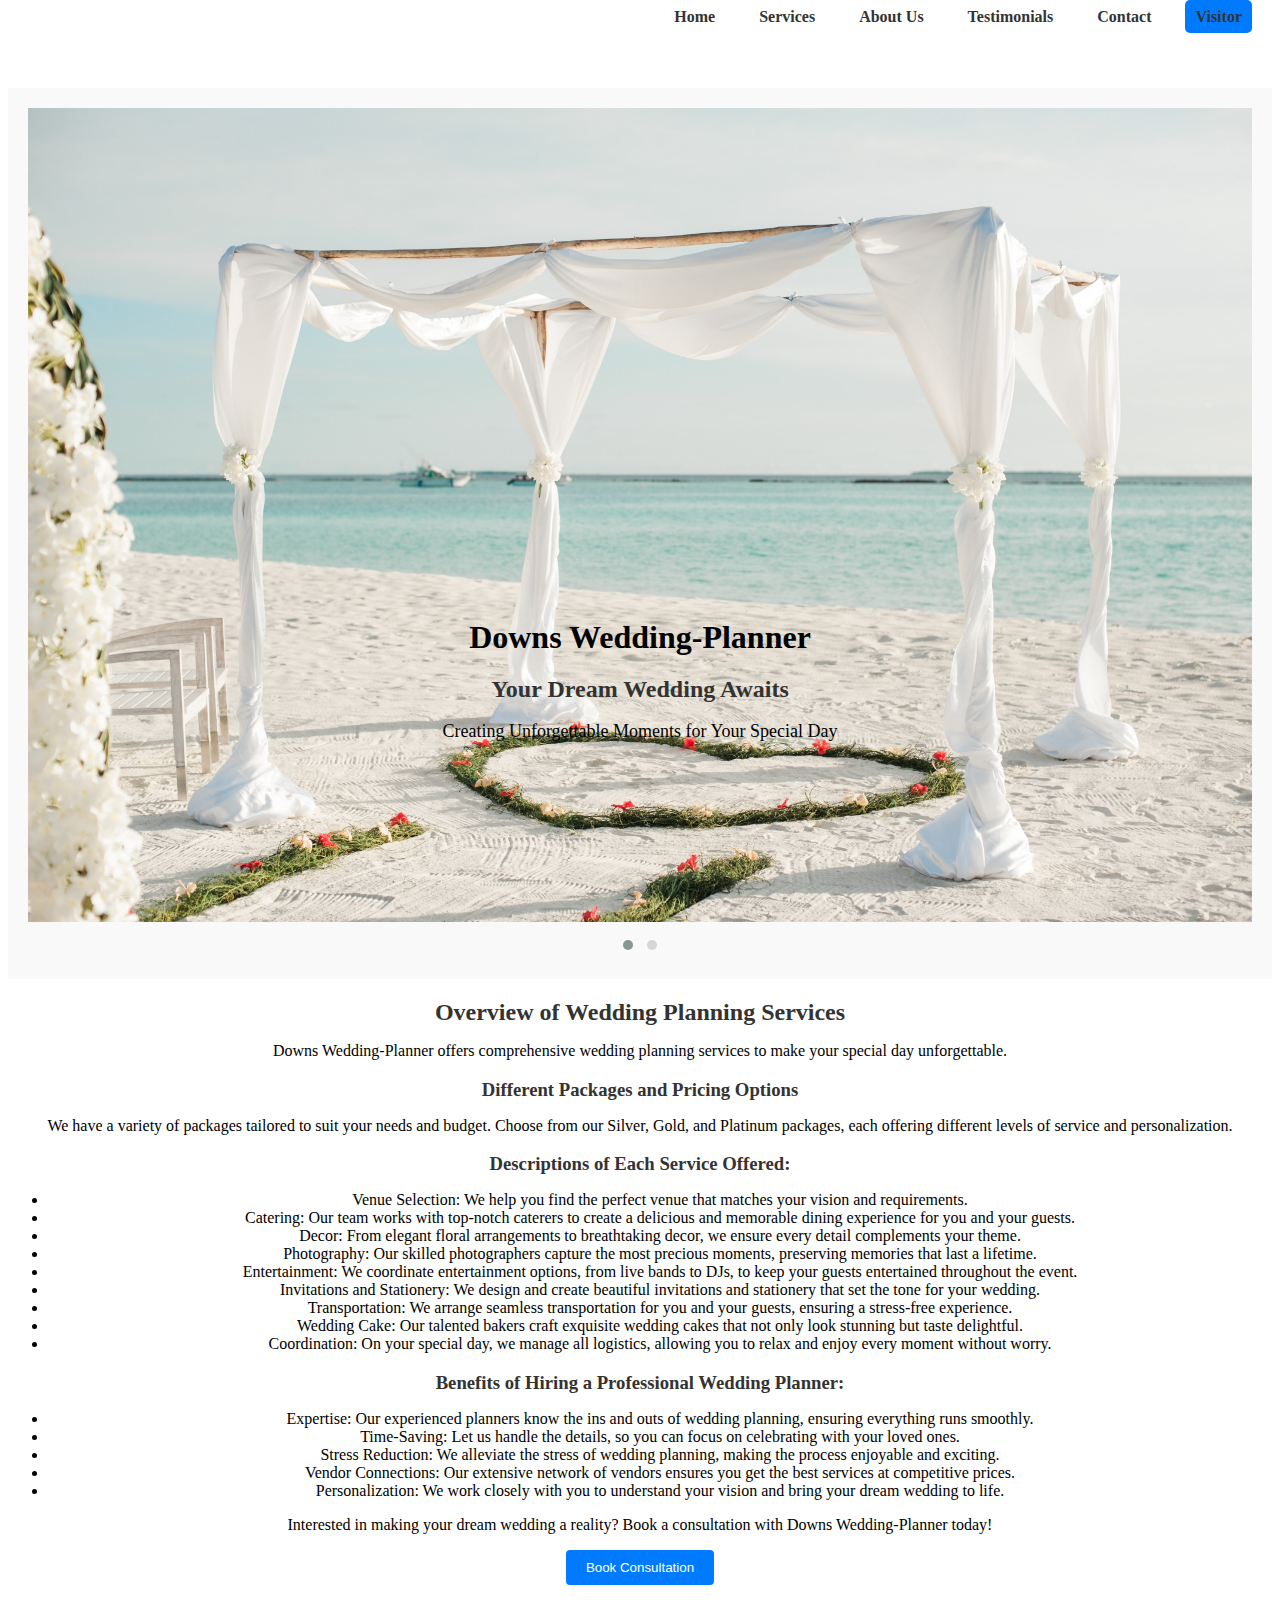
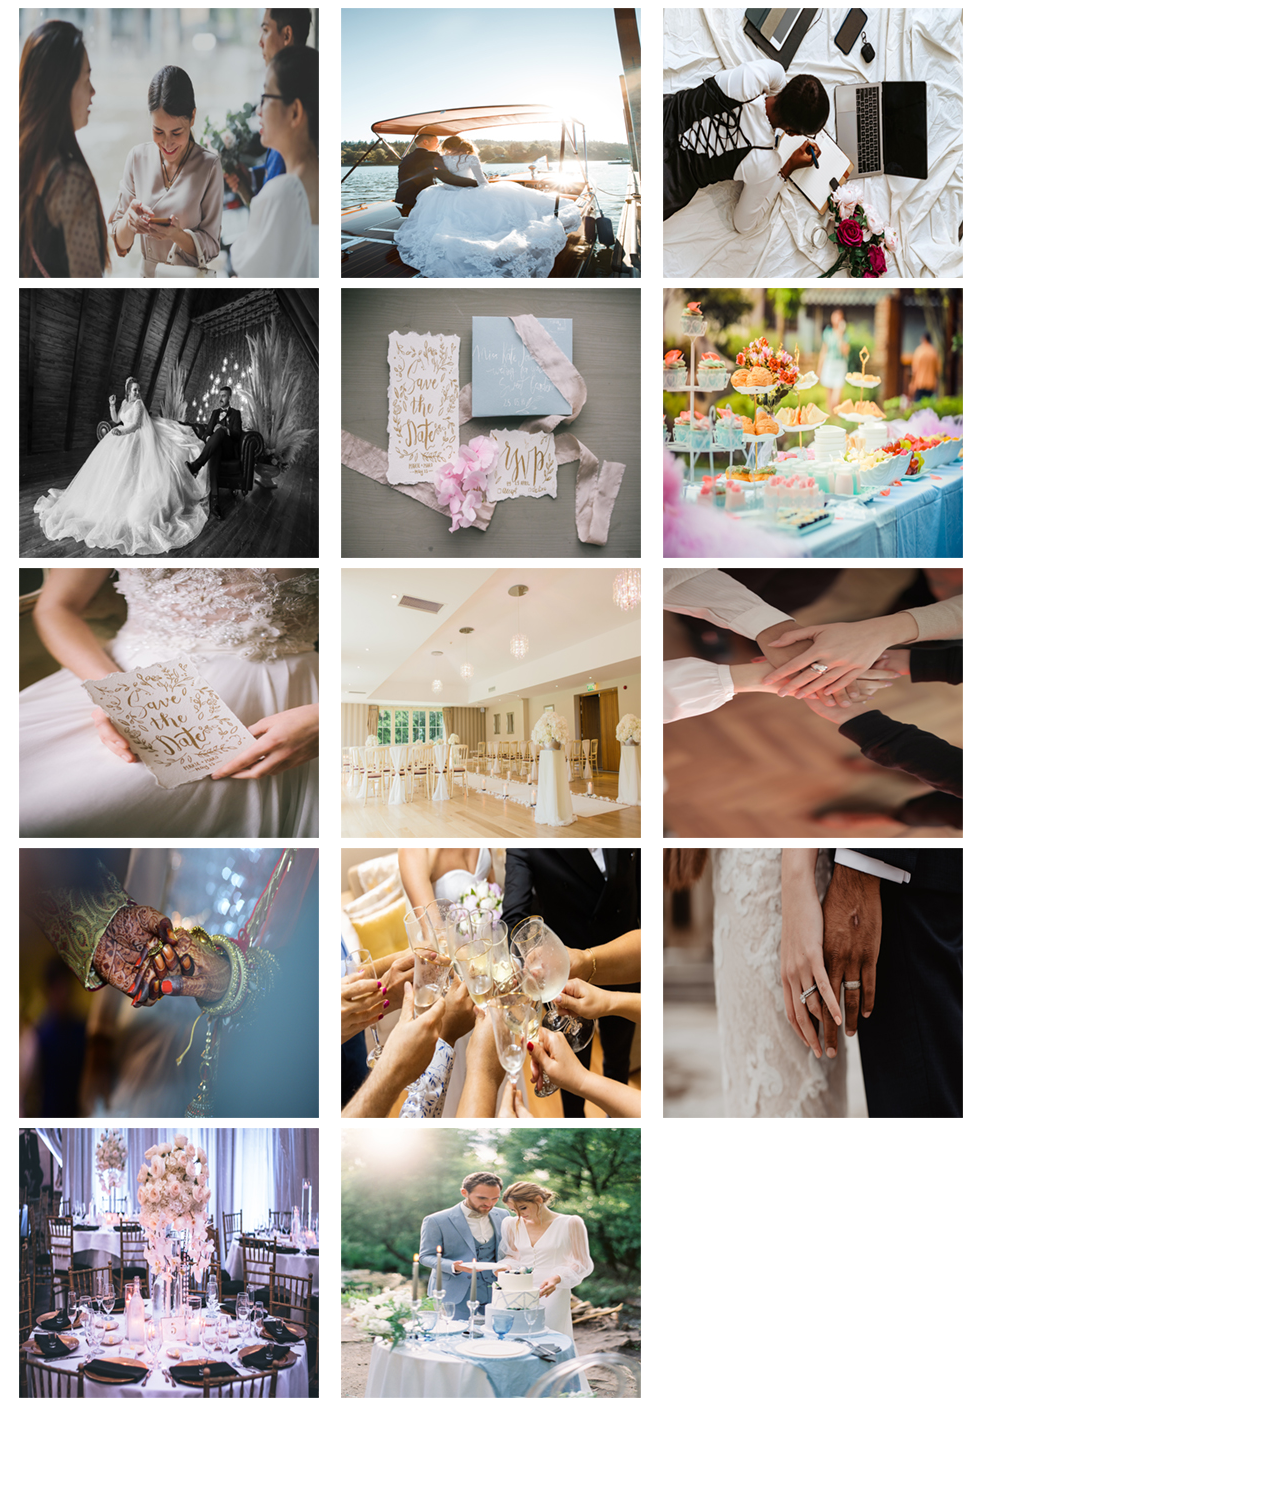
<file: src/index.html>
<!DOCTYPE html>
<html lang="en">
<head>
    <meta charset="UTF-8">
    <meta name="viewport" content="width=device-width, initial-scale=1.0">
    <title>Wedding-planner</title>
    <link rel="stylesheet" href="./css/nav.css">
    <link rel="stylesheet" href="./css/hero.css">
    <link rel="stylesheet" href="./css/services.css">
    <link rel="stylesheet" href="https://cdn.jsdelivr.net/npm/owl.carousel@2.3.4/dist/assets/owl.carousel.min.css">
    <link rel="stylesheet" href="https://cdn.jsdelivr.net/npm/owl.carousel@2.3.4/dist/assets/owl.theme.default.min.css">
</head>
<body>
    <nav id="mainNav">
        <ul>
            <li><a href="#home">Home</a></li>
            <li><a href="#services">Services</a></li>
            <li><a href="#about">About Us</a></li>
            <li><a href="#testimonials">Testimonials</a></li>
            <li><a href="#contact">Contact</a></li>
            <li><a href="#" id="visitorIcon">Visitor</a></li>
        </ul>
    </nav>
    <div class="hero-section">
        <div class="owl-carousel owl-theme">
            <div class="item">
                <img src="./images/hero (2).jpg" alt="Image 1">
                <div class="content">
                    <h1 class="fade-in">Downs Wedding-Planner</h1>
                    <h2 class="fade-out">Your Dream Wedding Awaits</h2>
                    <p class="fade-in">Creating Unforgettable Moments for Your Special Day</p>
                </div>
            </div>
            <div class="item">
                <img src="/src/images/hero (1).jpg" alt="Image 2">
                <div class="content">
                    <h1 class="fade-in">Personalized Wedding Services</h1>
                    <h2 class="fade-in">We Make Your Vision Come to Life</h2>
                    <p class="fade-out">From Planning to Execution - Your Wedding, Your Way</p>
                </div>
            </div>
            <!-- Add more carousel items with different images and content -->
        </div>
    </div>

    <div id="services">
        <h2>Overview of Wedding Planning Services</h2>
        <p>Downs Wedding-Planner offers comprehensive wedding planning services to make your special day unforgettable.</p>
        <h3>Different Packages and Pricing Options</h3>
        <p>We have a variety of packages tailored to suit your needs and budget. Choose from our Silver, Gold, and Platinum packages, each offering different levels of service and personalization.</p>
        <h3>Descriptions of Each Service Offered:</h3>
        <ul>
          <li>Venue Selection: We help you find the perfect venue that matches your vision and requirements.</li>
          <li>Catering: Our team works with top-notch caterers to create a delicious and memorable dining experience for you and your guests.</li>
          <li>Decor: From elegant floral arrangements to breathtaking decor, we ensure every detail complements your theme.</li>
          <li>Photography: Our skilled photographers capture the most precious moments, preserving memories that last a lifetime.</li>
          <li>Entertainment: We coordinate entertainment options, from live bands to DJs, to keep your guests entertained throughout the event.</li>
          <li>Invitations and Stationery: We design and create beautiful invitations and stationery that set the tone for your wedding.</li>
          <li>Transportation: We arrange seamless transportation for you and your guests, ensuring a stress-free experience.</li>
          <li>Wedding Cake: Our talented bakers craft exquisite wedding cakes that not only look stunning but taste delightful.</li>
          <li>Coordination: On your special day, we manage all logistics, allowing you to relax and enjoy every moment without worry.</li>
        </ul>
        <h3>Benefits of Hiring a Professional Wedding Planner:</h3>
        <ul>
          <li>Expertise: Our experienced planners know the ins and outs of wedding planning, ensuring everything runs smoothly.</li>
          <li>Time-Saving: Let us handle the details, so you can focus on celebrating with your loved ones.</li>
          <li>Stress Reduction: We alleviate the stress of wedding planning, making the process enjoyable and exciting.</li>
          <li>Vendor Connections: Our extensive network of vendors ensures you get the best services at competitive prices.</li>
          <li>Personalization: We work closely with you to understand your vision and bring your dream wedding to life.</li>
        </ul>
        <p>Interested in making your dream wedding a reality? Book a consultation with Downs Wedding-Planner today!</p>
        <button onclick="bookConsultation()">Book Consultation</button>
      </div>
      <div class="row">
        <div class="column">
          <img src="./images/Catering.jpg" alt="Service 1">
          <div class="total">
            <h2>Service 2 Headline</h2>
            <p>Service 2 Description</p>
          </div>
        </div>
        <div class="column">
          <img src="./images/Coordination.jpg" alt="Service 2">
          <div class="total">
          <h2>Service 2 Headline</h2>
          <p>Service 2 Description</p>
        </div>
        </div>
        <div class="column">
          <img src="./images/Decor.jpg" alt="Service 3">
          <div class="total">
            <h2>Service 2 Headline</h2>
            <p>Service 2 Description</p>
          </div>
        </div>
        <div class="column">
          <img src="./images/Entertainment.jpg" alt="Service 4">
          <div class="total">
            <h2>Service 2 Headline</h2>
            <p>Service 2 Description</p>
          </div>
        </div>
        <div class="column">
            <img src="./images/Expertise.jpg" alt="Service 4">
            <div class="total">
              <h2>Service 2 Headline</h2>
              <p>Service 2 Description</p>
            </div>
          </div>
          <div class="column">
            <img src="./images/Personalization.jpg" alt="Service 4">
            <div class="total">
              <h2>Service 2 Headline</h2>
              <p>Service 2 Description</p>
            </div>
          </div>
          <div class="column">
            <img src="./images/Photography.jpg" alt="Service 4">
            <div class="total">
              <h2>Service 2 Headline</h2>
              <p>Service 2 Description</p>
            </div>
          </div>
          <div class="column">
            <img src="./images/Saving.jpg" alt="Service 4">
            <div class="total">
              <h2>Service 2 Headline</h2>
              <p>Service 2 Description</p>
            </div>
          </div>
          <div class="column">
            <img src="./images/Stationery.jpg" alt="Service 4">
            <div class="total">
              <h2>Service 2 Headline</h2>
              <p>Service 2 Description</p>
            </div>
          </div>
          <div class="column">
            <img src="./images/Stress.jpg" alt="Service 4">
            <div class="total">
              <h2>Service 2 Headline</h2>
              <p>Service 2 Description</p>
            </div>
          </div>
          <div class="column">
            <img src="./images/Time-Saving.jpg" alt="Service 4">
            <div class="total">
              <h2>Service 2 Headline</h2>
              <p>Service 2 Description</p>
            </div>
          </div>
          <div class="column">
            <img src="./images/Transportation.jpg" alt="Service 4">
            <div class="total">
              <h2>Service 2 Headline</h2>
              <p>Service 2 Description</p>
            </div>
          </div>
          <div class="column">
            <img src="./images/Vendor.jpg" alt="Service 4">
            <div class="total">
              <h2>Service 2 Headline</h2>
              <p>Service 2 Description</p>
            </div>
          </div>
          <div class="column">
            <img src="./images/Wedding-Cake.jpg" alt="Service 4">
            <div class="total">
              <h2>Service 2 Headline</h2>
              <p>Service 2 Description</p>
            </div>
          </div>
      </div>

    <!-- Rest of your website content goes here -->

    <script src="https://code.jquery.com/jquery-3.6.0.min.js"></script>
    <script src="https://cdn.jsdelivr.net/npm/owl.carousel@2.3.4/dist/owl.carousel.min.js"></script>
    <script src="./js/nav.js"></script> <!-- Include your JavaScript file -->
    <script src="./js/hero.js"></script> <!-- Include your JavaScript file -->
    <script>
        function bookConsultation() {
          // Replace this with the link to the consultation booking page on your website
          window.location.href = "./boookConsult.html";
        }
      </script>
</body>
</html>
</file>
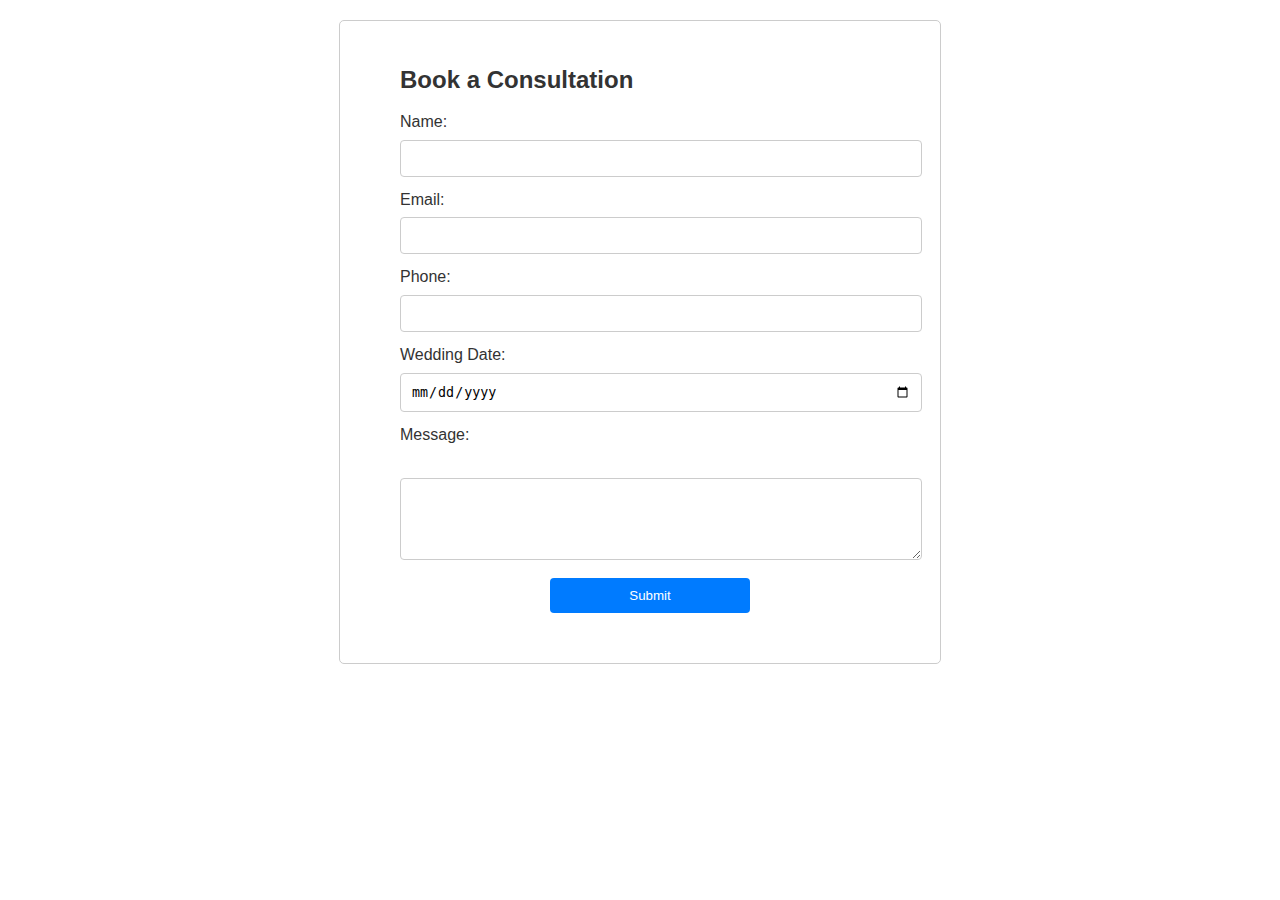
<file: bookConsult.html>
<!DOCTYPE html>
<html>
<head>
  <title>Book Consultation Form</title>
  <link rel="stylesheet" href="./src/css/bookConsult.css">
</head>
<body>
  <div id="services">
    <!-- Your services section content goes here -->
  </div>

  <div id="consultation-form">
    <h2>Book a Consultation</h2>
    <form onsubmit="submitForm(event)">
      <label for="name">Name:</label>
      <input type="text" id="name" required><br>

      <label for="email">Email:</label>
      <input type="email" id="email" required><br>

      <label for="phone">Phone:</label>
      <input type="tel" id="phone" required><br>

      <label for="wedding-date">Wedding Date:</label>
      <input type="date" id="wedding-date" required><br>

      <label for="message">Message:</label><br>
      <textarea id="message" rows="4" cols="50" required></textarea><br>

      <input type="submit" value="Submit">
    </form>
  </div>

  <script>
    function submitForm(event) {
      event.preventDefault();

      // Get form values
      const name = document.getElementById("name").value;
      const email = document.getElementById("email").value;
      const phone = document.getElementById("phone").value;
      const weddingDate = document.getElementById("wedding-date").value;
      const message = document.getElementById("message").value;

      // Replace this with your own backend API endpoint to handle form submission
      const apiEndpoint = "https://example.com/api/book-consultation";

      // Create an object with form data
      const formData = {
        name,
        email,
        phone,
        weddingDate,
        message,
      };

      // Send the form data to the backend using fetch or other AJAX methods
      fetch(apiEndpoint, {
        method: "POST",
        headers: {
          "Content-Type": "application/json",
        },
        body: JSON.stringify(formData),
      })
      .then(response => response.json())
      .then(data => {
        // Handle the response from the backend if needed
        console.log(data);
        // You can show a success message or redirect to a thank you page here
      })
      .catch(error => {
        // Handle any errors that occur during form submission
        console.error("Error submitting form:", error);
        // You can show an error message to the user here
      });
    }
  </script>
</body>
</html>
</file>
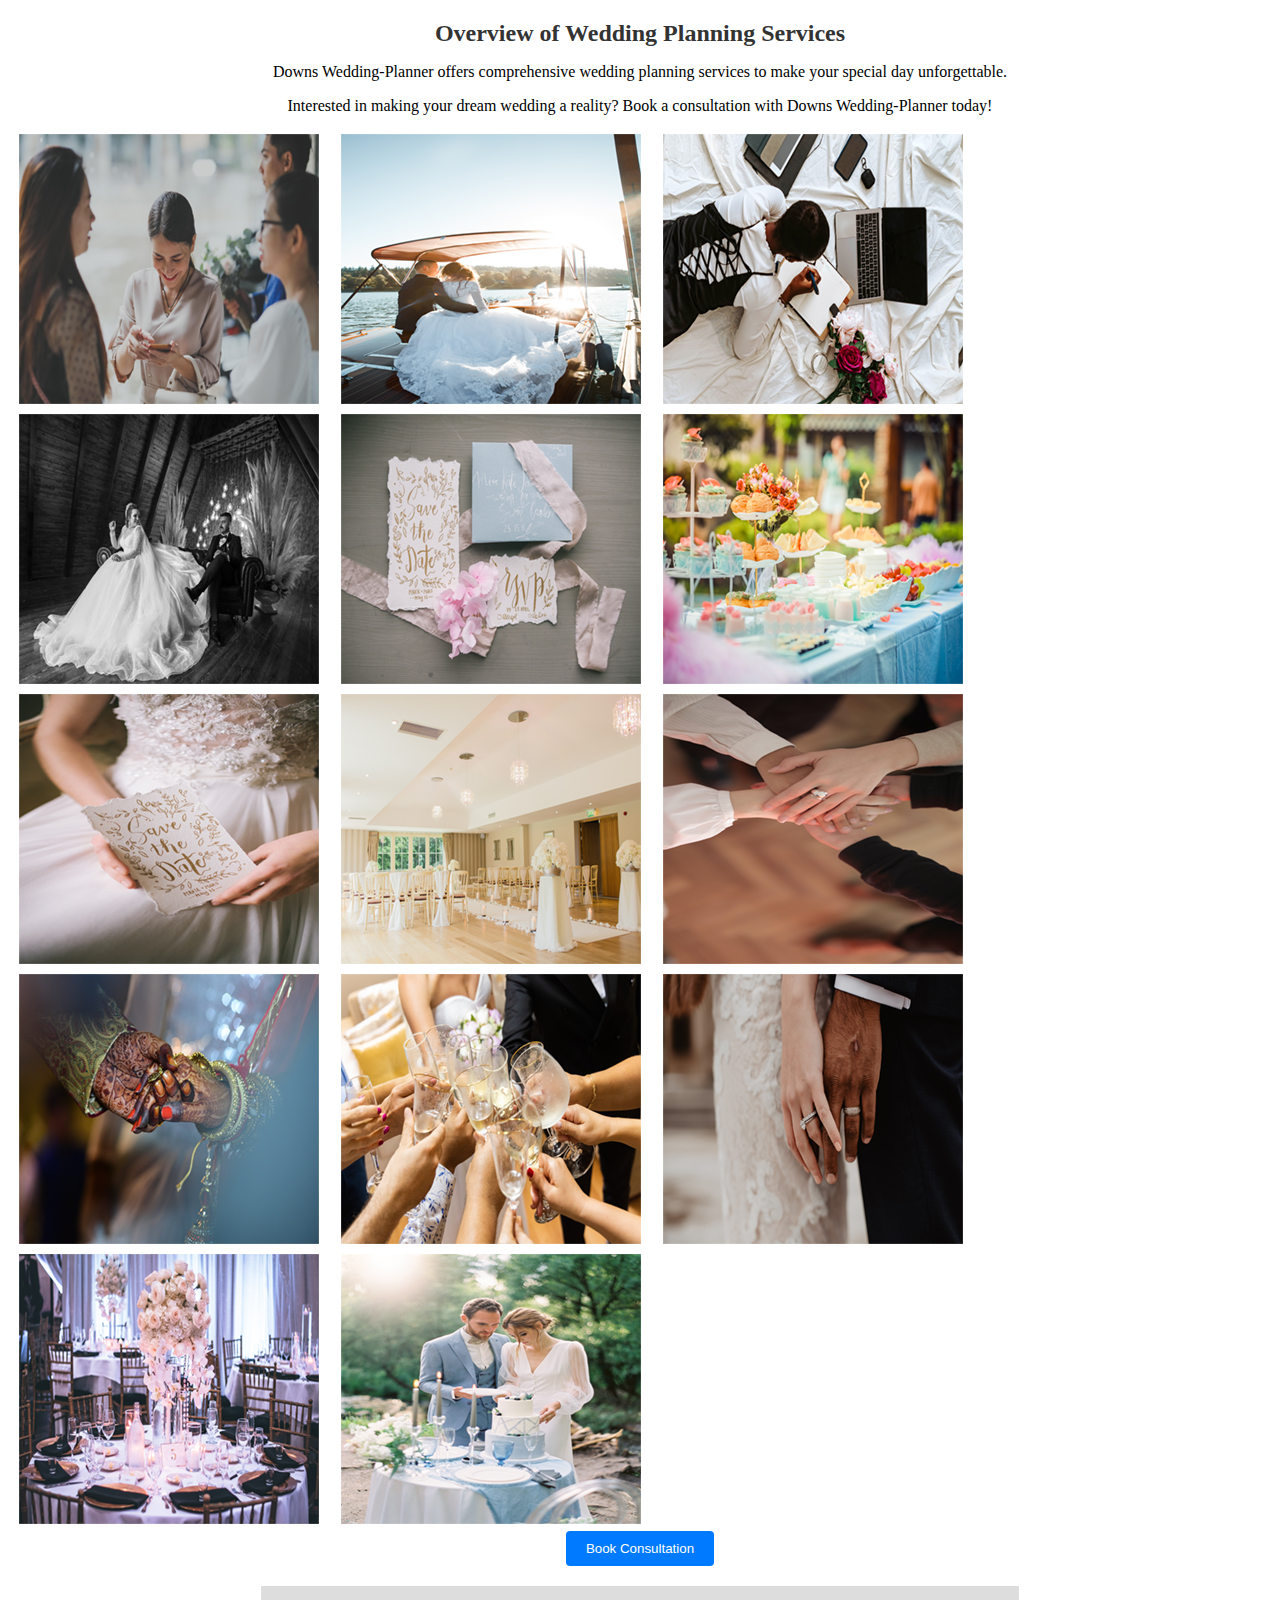
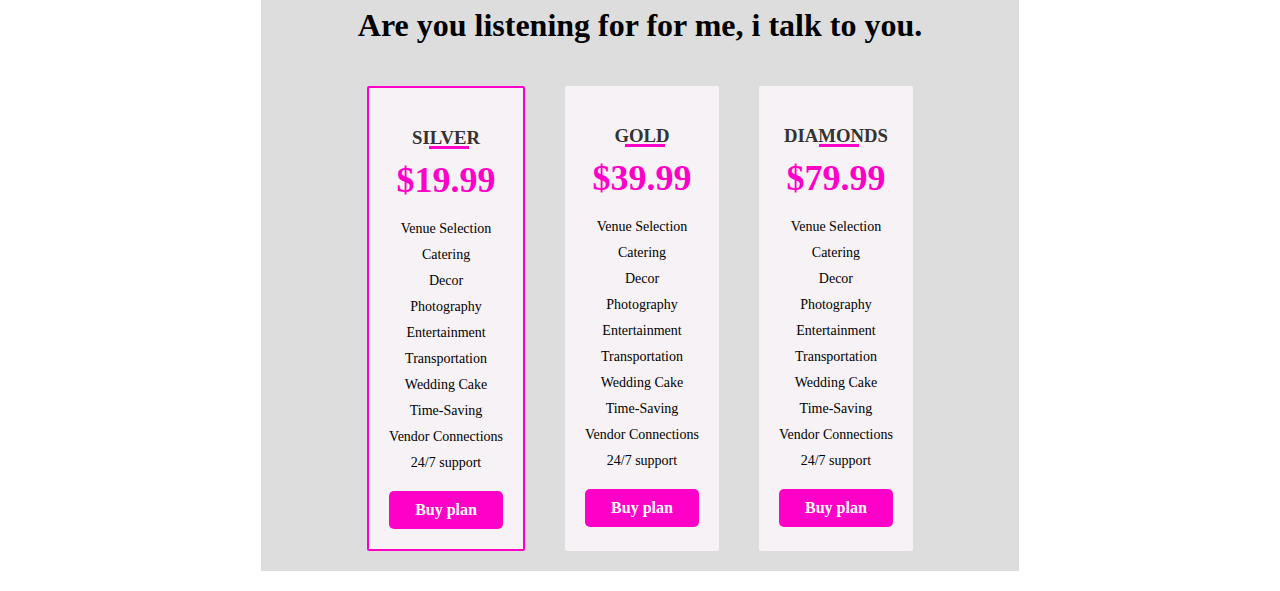
<file: src/service.html>
<!DOCTYPE html>
<html lang="en">
<head>
    <meta charset="UTF-8">
    <meta name="viewport" content="width=device-width, initial-scale=1.0">
    <title>service</title>
    <link rel="stylesheet" href="css/services.css">
</head>
<body>
    
    <div id="services">
        <h2>Overview of Wedding Planning Services</h2>
        <p>Downs Wedding-Planner offers comprehensive wedding planning services to make your special day unforgettable.</p>
     
        <p>Interested in making your dream wedding a reality? Book a consultation with Downs Wedding-Planner today!</p>
       
   
      <div class="row">
        <div class="column">
          <img src="./images/Catering.jpg" alt="Service 1">
          <div class="total">
            <h2>Venue Selection</h2>
            <p>We help you find the perfect venue that matches your vision and requirements.</p>
          </div>
        </div>
        <div class="column">
          <img src="./images/Coordination.jpg" alt="Service 2">
          <div class="total">
          <h2>Catering</h2>
          <p>Our team works with top-notch caterers to create a delicious and memorable dining experience for you and your guests.</p>
        </div>
        </div>
        <div class="column">
          <img src="./images/Decor.jpg" alt="Service 3">
          <div class="total">
            <h2>Decor</h2>
            <p>From elegant floral arrangements to breathtaking decor, we ensure every detail complements your theme.</p>
          </div>
        </div>
        <div class="column">
          <img src="./images/Entertainment.jpg" alt="Service 4">
          <div class="total">
            <h2>Photography</h2>
            <p>Our skilled photographers capture the most precious moments, preserving memories that last a lifetime.</p>
          </div>
        </div>
        <div class="column">
            <img src="./images/Expertise.jpg" alt="Service 4">
            <div class="total">
              <h2>Decor</h2>
              <p>From elegant floral arrangements to breathtaking decor, we ensure every detail complements your theme.</p>
            </div>
          </div>
          <div class="column">
            <img src="./images/Personalization.jpg" alt="Service 4">
            <div class="total">
              <h2>Entertainment</h2>
              <p>We coordinate entertainment options, from live bands to DJs, to keep your guests entertained throughout the event.</p>
            </div>
          </div>
          <div class="column">
            <img src="./images/Photography.jpg" alt="Service 4">
            <div class="total">
              <h2>Transportation</h2>
              <p> We arrange seamless transportation for you and your guests, ensuring a stress-free experience.</p>
            </div>
          </div>
          <div class="column">
            <img src="./images/Saving.jpg" alt="Service 4">
            <div class="total">
              <h2>Wedding Cake</h2>
              <p> Our talented bakers craft exquisite wedding cakes that not only look stunning but taste delightful.</p>
            </div>
          </div>
          <div class="column">
            <img src="./images/Stationery.jpg" alt="Service 4">
            <div class="total">
              <h2>Coordination</h2>
              <p>On your special day, we manage all logistics, allowing you to relax and enjoy every moment without worry.</p>
            </div>
          </div>
          <div class="column">
            <img src="./images/Stress.jpg" alt="Service 4">
            <div class="total">
              <h2>Expertise</h2>
              <p>Our experienced planners know the ins and outs of wedding planning, ensuring everything runs smoothly.</p>
            </div>
          </div>
          <div class="column">
            <img src="./images/Time-Saving.jpg" alt="Service 4">
            <div class="total">
              <h2>Time-Saving</h2>
              <p>Let us handle the details, so you can focus on celebrating with your loved ones.</p>
            </div>
          </div>
          <div class="column">
            <img src="./images/Transportation.jpg" alt="Service 4">
            <div class="total">
              <h2>Stress Reduction</h2>
              <p>We alleviate the stress of wedding planning, making the process enjoyable and exciting.</p>
            </div>
          </div>
          <div class="column">
            <img src="./images/Vendor.jpg" alt="Service 4">
            <div class="total">
              <h2>Vendor Connections</h2>
              <p>Our extensive network of vendors ensures you get the best services at competitive prices.</p>
            </div>
          </div>
          <div class="column">
            <img src="./images/Wedding-Cake.jpg" alt="Service 4">
            <div class="total">
              <h2>Personalization</h2>
              <p>We work closely with you to understand your vision and bring your dream wedding to life.</p>
            </div>
          </div>
      </div>
      <button onclick="bookConsultation()">Book Consultation</button>
      <div class="pricing-tableC">
        <h1>Are you listening for for me, i talk to you. </h1>

        <div class="planC recommendedC">
          <h3  class="resizable-border">SILVER</h3>
          <div class="priceC">$19.99</div>
          <ul>
            <li>Venue Selection</li>
            <li>Catering</li>
            <li>Decor</li>
            <li>Photography</li>
            <li>Entertainment</li>
            <li>Transportation</li>
            <li>Wedding Cake</li>
            <li>Time-Saving</li>
            <li>Vendor Connections</li>
            <li>24/7 support</li>
          </ul>
          <a href="#" class="signupC">Buy plan</a>
        </div>
      
        <div class="planC ">
          <h3  class="resizable-border">GOLD</h3>
          <div class="priceC">$39.99</div>
          <ul>
            <li>Venue Selection</li>
            <li>Catering</li>
            <li>Decor</li>
            <li>Photography</li>
            <li>Entertainment</li>
            <li>Transportation</li>
            <li>Wedding Cake</li>
            <li>Time-Saving</li>
            <li>Vendor Connections</li>
            <li>24/7 support</li>
          </ul>
          <a href="#" class="signupC">Buy plan</a>
        </div>
      
        <div class="planC">
          <h3  class="resizable-border">DIAMONDS</h3>
          <div class="priceC">$79.99</div>
          <ul>
            <li>Venue Selection</li>
            <li>Catering</li>
            <li>Decor</li>
            <li>Photography</li>
            <li>Entertainment</li>
            <li>Transportation</li>
            <li>Wedding Cake</li>
            <li>Time-Saving</li>
            <li>Vendor Connections</li>
            <li>24/7 support</li>
          </ul>
          <a href="#" class="signupC">Buy plan</a>
        </div>
      </div>
    </div>

</body>
</html>
</file>
<file: src/css/hero.css>
/* Style the hero section */
.hero-section {
    position: relative;
    overflow: hidden;
    background-color: #f9f9f9;
    padding: 20px;
}

/* Style the carousel images */
.owl-carousel .item img {
    display: block;
    width: 100%;
    height: auto;
}

/* Style the carousel content */
.owl-carousel .item .content {
    position: absolute;
    bottom: 20%;
    left: 50%;
    transform: translateX(-50%);
    text-align: center;
    color: #000;
}

/* Style the carousel content headings and descriptions */
.owl-carousel .item .content h1 {
    font-size: 32px;
    font-weight: bold;
    margin-bottom: 10px;
}

.owl-carousel .item .content h2 {
    font-size: 24px;
    font-weight: bold;
    margin-bottom: 5px;
}

.owl-carousel .item .content p {
    font-size: 18px;
}

/* Style the navigation icons */
.owl-prev,
.owl-next {
    position: absolute;
    top: 50%;
    transform: translateY(-50%);
    font-size: 30px;
    color: #007bff;
    cursor: pointer;
    background: rgba(255, 255, 255, 0.8);
    padding: 10px;
    border-radius: 50%;
}

.owl-prev {
    left: 20px;
}

.owl-next {
    right: 20px;
}

/* Style the active navigation icon */
.owl-prev.owl-disabled,
.owl-next.owl-disabled {
    pointer-events: none;
    opacity: 0.5;
}

/* Media queries for responsive design */

/* Small devices */
@media screen and (max-width: 767px) {
    .owl-carousel .item .content h1 {
        font-size: 24px;
    }

    .owl-carousel .item .content h2 {
        font-size: 20px;
    }

    .owl-carousel .item .content p {
        font-size: 16px;
    }

    .owl-prev,
    .owl-next {
        font-size: 24px;
    }
}
/* Style the hero section and carousel items as previously shown */

/* Add the fade-in animation */
@keyframes fadeInAnimation {
    from { opacity: 0; }
    to { opacity: 1; }
}

.fade-in {
    animation: fadeInAnimation 1s ease-in 0s 1 normal forwards;
}

/* Add the fade-out animation */
@keyframes fadeOutAnimation {
    from { opacity: 1; }
    to { opacity: 0; }
}

.fade-out {
    animation: fadeOutAnimation 1s ease-out 3s 1 normal forwards;
}


/* Medium devices */
@media screen and (min-width: 768px) and (max-width: 991px) {
    .owl-carousel .item .content h1 {
        font-size: 28px;
    }

    .owl-carousel .item .content h2 {
        font-size: 22px;
    }

    .owl-carousel .item .content p {
        font-size: 18px;
    }

    .owl-prev,
    .owl-next {
        font-size: 28px;
    }
}

/* Large devices */
@media screen and (min-width: 992px) {
    /* Add your custom styles for large devices here */
}
</file>
<file: src/css/services.css>
/* Style the services section */
  #services {
    width: 100%;
    margin: 0 auto;
    text-align: center;
    margin-bottom: 20px;
  }
  
  /* Style the heading and subheadings */
  h2, h3 {
    color: #333;
    margin-bottom: 10px;
  }
  
  /* Style the call-to-action button */
  button {
    display: inline-block;
    padding: 10px 20px;
    background-color: #007bff;
    color: #fff;
    border: none;
    border-radius: 4px;
    cursor: pointer;
    margin-top: 20px;
  }
  
  /* Hover effect for the button */
  button:hover {
    background-color: #0056b3;
  }
  
  /* Center the button */
  button {
    display: block;
    margin: 0 auto;
  }
/* Replace the below styles with your desired CSS styling */
/* Replace the below styles with your desired CSS styling */
/* Replace the below styles with your desired CSS styling */
/* Replace the below styles with your desired CSS styling */
.row {
    display: flex;
    flex-wrap: wrap;
  }
  
  .column {
    position: relative;
    align-items: stretch;
     padding: 3px;
     text-align: center;
  }
  
  img {
    opacity: 1;
    transition: opacity 0.5s;
    cursor: pointer;
  }
  
  .total {
    width: 100%;
    height: 100%;
    opacity: 0;
    transition: opacity 0.3s;
    position: absolute;
    top: 80%;
    left: 50%;
    transform: translate(-50%, -50%);
    border-radius: 5px;
  }
  
  .column:hover img {
    opacity: 0.5;
    border: 1px solid #ddd;
  }
  
  .column:hover .total {
    opacity: 1;
  }
  
/* Media Queries for Small Devices (e.g., Mobile Phones) */
@media only screen and (max-width: 600px) {
    .column {
      flex-basis: 100%;
    }
  }
  
  /* Media Queries for Medium Devices (e.g., Tablets) */
  @media only screen and (min-width: 601px) and (max-width: 992px) {
    .column {
      flex-basis: 50%;
    }
  }
  
  /* Media Queries for Large Devices (e.g., Desktops and Laptops) */
  @media only screen and (min-width: 993px) {
    .column {
      flex-basis: 25%;
    }
  }

  
  
  
  /* end */
   /* Container for the pricing table */
   .pricing-tableC {
    display: flex;
    flex-wrap: wrap;
    justify-content: center;
    max-width: 60%;
    margin: 0 auto;
    margin-top: 20px;
    background-color: #ddd;
  }
  
  /* Individual plan */
  .planC {
    background-color: #f7f2f5;
    transition: transform 0.3s ease;
    border-radius:2px;
    margin: 20px;
    max-width: 300px;
    padding: 20px;
    text-align: center;
  }
  .planC:hover {
    transform: translateY(-10px);
    box-shadow: 0 10px 20px rgba(0, 0, 0, 0.2);
  }
  /* Recommended plan */
  .recommendedC {
    border: 2px solid #ff00c8;
  }
  
  /* Plan name */
  .planC h3.resizable-border {
    position: relative;
    text-align: center;
    }
    .planC h3.resizable-border::after {
    content: "";
    position: absolute;
    bottom: 0;
    left: 35%;
    width: 35%;
    height: 3px; /* Adjust the height of the border here */
    background-color: #ff00c8; /* Adjust the color of the border here */
    cursor: row-resize;
    text-align: left;
    pointer-events: none;
    }
    .planC h3.resizable-border:hover::after {
    background-color: #810165;
    pointer-events: auto;
    }
  
  /* Plan price */
  .planC .priceC {
    color: #ff00c8;
    font-size: 36px;
    font-weight: 600;
    margin-bottom: 20px;
  }
  
  /* Plan feature list */
  .planC ul {
    list-style: none;
    margin: 0;
    padding: 0;
  }
  
  .planC li {
    color: #000;
    font-size: 14px;
    margin: 10px 0;
  }
  
  /* Sign up button */
  .planC .signupC {
    background-color: #ff00c8;
    border-radius: 5px;
    color: #fff;
    display: block;
    font-size: 16px;
    font-weight: 600;
    margin: 20px auto 0;
    padding: 10px 20px;
    text-align: center;
    text-decoration: none;
    transition: all 0.3s ease;
  }
  
  .planC .signupC:hover {
    background-color: #810165;
  }
   /*end table*/
</file>
<file: src/css/bookConsult.css>
/* Apply basic styles to the body */
body {
    font-family: Arial, sans-serif;
    line-height: 1.6;
    margin: 20px;
  }
  
  /* Style the services section */
  #services {
    max-width: 800px;
    margin: 0 auto;
  }
  
  /* Style the heading and subheadings */
  h2, h3 {
    color: #333;
    margin-bottom: 10px;
  }
  
  /* Style the unordered list */
  ul {
    list-style-type: disc;
    padding-left: 20px;
  }
  
  /* Style the list items */
  li {
    margin-bottom: 5px;
  }
  
  /* Style the book consultation form */
  #consultation-form {
    max-width: 500px;
    margin: 20px auto;
    padding: 20px 40px 50px 60px;
    border: 1px solid #ccc;
    border-radius: 5px;
  }
  
  /* Style form labels and inputs */
  form label {
    display: block;
    margin-bottom: 5px;
    color: #333;
  }
  
  form input,
  form textarea {
    width: 100%;
    padding: 10px;
    margin-bottom: 10px;
    border: 1px solid #ccc;
    border-radius: 4px;
  }
  
  form textarea {
    resize: vertical;
  }
  
  /* Style the submit button */
  form input[type="submit"] {
    display: block;
    width: 200px;
    margin: 0 auto;
    padding: 10px;
    background-color: #007bff;
    color: #fff;
    border: none;
    border-radius: 4px;
    cursor: pointer;
  }
  
  /* Hover effect for the submit button */
  form input[type="submit"]:hover {
    background-color: #0056b3;
  }
</file>
<file: src/css/nav.css>
/* Reset default list styles for the navigation */
#mainNav ul {
    list-style: none;
    margin: 0;
    padding: 0;
}

/* Style the navigation links */
#mainNav li {
    display: inline-block;
    margin-right: 20px;
}

#mainNav a {
    text-decoration: none;
    color: #333;
    font-size: 16px;
    font-weight: bold;
    padding: 8px 10px;
    border-radius: 5px;
    transition: background-color 0.3s ease;
}

#mainNav a:hover {
    background-color: #f7f7f7;
}

/* Style the visitor icon */
#visitorIcon {
    background-color: #007bff;
    color: #fff;
    padding: 8px 10px;
    border-radius: 50%;
    transition: background-color 0.3s ease;
}

#visitorIcon:hover {
    background-color: #0056b3;
    cursor: pointer;
}

/* Media queries for responsive design */

/* Small devices */
@media screen and (max-width: 767px) {
    #mainNav {
        background-color: #f7f7f7; /* Navigation background color for small devices */
        height: 60px; /* Navigation height for small devices */
    }

    #mainNav ul {
        text-align: center; /* Center-align the navigation items on small devices */
    }

    #mainNav li {
        display: block; /* Display navigation items as block elements on small devices */
        margin-right: 0;
        margin-bottom: 10px;
    }
}

/* Medium to large devices */
@media screen and (min-width: 768px) {
    #mainNav {
        background-color: transparent; /* Reset navigation background color for medium and large devices */
        height: 80px; /* Reset navigation height for medium and large devices */
    }

    #mainNav ul {
        text-align: right; /* Right-align the navigation items on medium and large devices */
    }

    #mainNav li {
        display: inline-block; /* Display navigation items as inline-block elements on medium and large devices */
        margin-right: 20px;
        margin-bottom: 0;
    }
}
</file>
